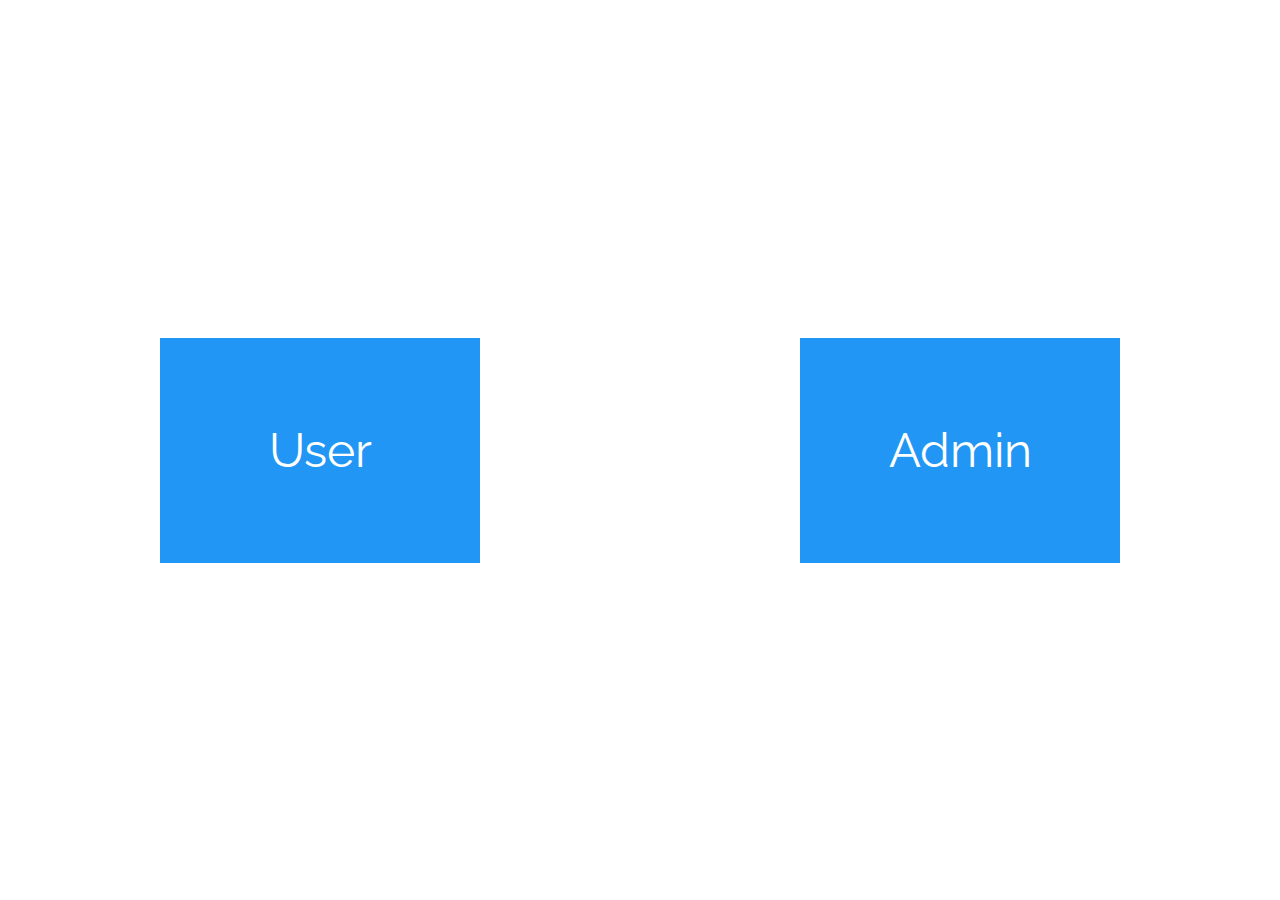
<file: index.html>
<!DOCTYPE html>
<html lang="en">
<head>
    <meta charset="UTF-8">
    <meta name="viewport" content="width=device-width, initial-scale=1.0">
    <meta http-equiv="X-UA-Compatible" content="ie=edge">
    <link rel="stylesheet" href="./css/index.css">
    <title>Start</title>
</head>
    <body>
        <div id="container">
            <a href="./pages/user.html">
                User
            </a>
            <a href="./pages/admin.html">
                Admin
            </a>
        </div>
    </body>
</html>
</file>
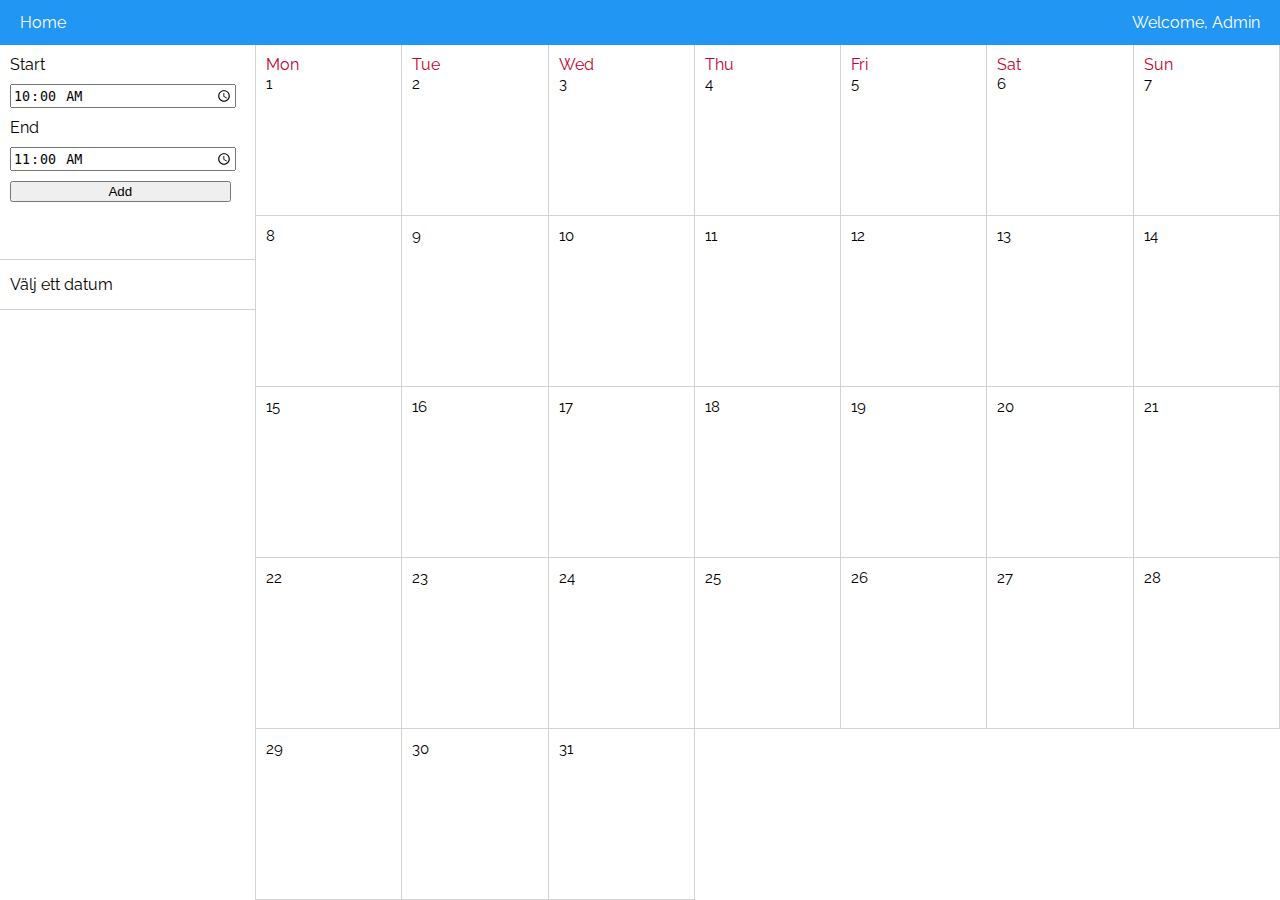
<file: pages/admin.html>
<!DOCTYPE html>
<html lang="en">
<head>
    <meta charset="UTF-8">
    <meta name="viewport" content="width=device-width, initial-scale=1.0">
    <meta http-equiv="X-UA-Compatible" content="ie=edge">
    <link rel="stylesheet" href="../css/main.css">
    <title>Admin</title>
</head>
<body>
    <header>
        <nav>
            <a href="../index.html">Home</a>
        </nav>
        <span>Welcome, Admin</span>
    </header>

    <main class="master-grid">
        <aside class="side-grid">
            <div id="addDate" class="add-date-menu">
                <form>
                    <label for="start">Start</label>
                    <input required value="10:00" id="start" type="time">
                        
                    <label for="end">End</label>
                    <input required value="11:00" id="end" type="time">
                    
                    <input type="submit" value="Add">
                </form>
            </div>
            <div id="dateDetails" class="details">
                <div class="date-container">
                    <p>Välj ett datum</p>
                </div>
            </div>
        </aside>

        <div id="calendar" class="cal-grid">
            <div class="item">
                <p class="weekday">Mon</p>
                <p class="date">1</p>
            </div>
            <div class="item">
                <p class="weekday">Tue</p>
                <p class="date">2</p>
            </div>
            <div class="item">
                <p class="weekday">Wed</p>
                <p class="date">3</p>
            </div>
            <div class="item">
                <p class="weekday">Thu</p>
                <p class="date">4</p>
            </div>
            <div class="item">
                <p class="weekday">Fri</p>
                <p class="date">5</p>
            </div>
            <div class="item">
                <p class="weekday">Sat</p>
                <p class="date">6</p>
            </div>
            <div class="item">
                <p class="weekday">Sun</p>
                <p class="date">7</p>
            </div>
            <div class="item">
                <p class="date">8</p>
            </div>
            <div class="item">
                <p class="date">9</p>
            </div>
            <div class="item">
                <p class="date">10</p>
            </div>
            <div class="item">
                <p class="date">11</p>
            </div>
            <div class="item">
                <p class="date">12</p>
            </div>
            <div class="item">
                <p class="date">13</p>
            </div>
            <div class="item">
                <p class="date">14</p>
            </div>
            <div class="item">
                <p class="date">15</p>
            </div>
            <div class="item">
                <p class="date">16</p>
            </div>
            <div class="item">
                <p class="date">17</p>
            </div>
            <div class="item">
                <p class="date">18</p>
            </div>
            <div class="item">
                <p class="date">19</p>
            </div>
            <div class="item">
                <p class="date">20</p>
            </div>
            <div class="item">
                <p class="date">21</p>
            </div>
            <div class="item">
                <p class="date">22</p>
            </div>
            <div class="item">
                <p class="date">23</p>
            </div>
            <div class="item">
                <p class="date">24</p>
            </div>
            <div class="item">
                <p class="date">25</p>
            </div>
            <div class="item">
                <p class="date">26</p>
            </div>
            <div class="item">
                <p class="date">27</p>
            </div>
            <div class="item">
                <p class="date">28</p>
            </div>
            <div class="item">
                <p class="date">29</p>
            </div>
            <div class="item">
                <p class="date">30</p>
            </div>
            <div class="item">
                <p class="date">31</p>
            </div>
        </div>
    </main>

    <script src="../js/app.admin.js"></script>
</body>
</html>
</file>
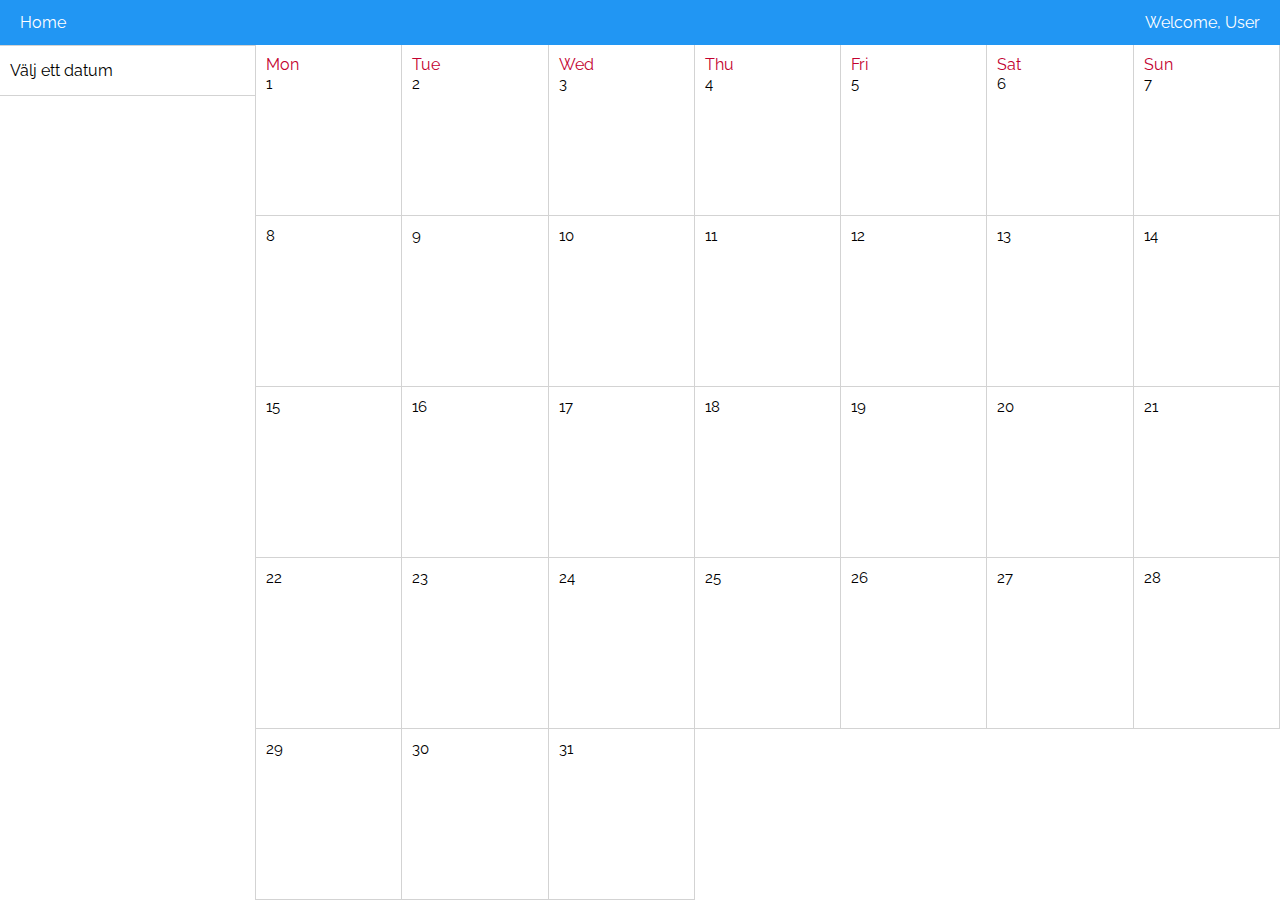
<file: pages/user.html>
<!DOCTYPE html>
<html lang="en">
<head>
    <meta charset="UTF-8">
    <meta name="viewport" content="width=device-width, initial-scale=1.0">
    <meta http-equiv="X-UA-Compatible" content="ie=edge">
    <link rel="stylesheet" href="../css/main.css">
    <title>User</title>
</head>
<body>
    <header>
        <nav>
            <a href="../index.html">Home</a>
        </nav>
        <span>Welcome, User</span>
    </header>

    <main class="master-grid">
        <aside class="side-grid user">
            <div id="dateDetails" class="details">
                <div class="date-container">
                    <p>Välj ett datum</p>
                </div>
            </div>
        </aside>

        <div id="calendar" class="cal-grid">
            <div class="item">
                <p class="weekday">Mon</p>
                <p class="date">1</p>
            </div>
            <div class="item">
                <p class="weekday">Tue</p>
                <p class="date">2</p>
            </div>
            <div class="item">
                <p class="weekday">Wed</p>
                <p class="date">3</p>
            </div>
            <div class="item">
                <p class="weekday">Thu</p>
                <p class="date">4</p>
            </div>
            <div class="item">
                <p class="weekday">Fri</p>
                <p class="date">5</p>
            </div>
            <div class="item">
                <p class="weekday">Sat</p>
                <p class="date">6</p>
            </div>
            <div class="item">
                <p class="weekday">Sun</p>
                <p class="date">7</p>
            </div>
            <div class="item">
                <p class="date">8</p>
            </div>
            <div class="item">
                <p class="date">9</p>
            </div>
            <div class="item">
                <p class="date">10</p>
            </div>
            <div class="item">
                <p class="date">11</p>
            </div>
            <div class="item">
                <p class="date">12</p>
            </div>
            <div class="item">
                <p class="date">13</p>
            </div>
            <div class="item">
                <p class="date">14</p>
            </div>
            <div class="item">
                <p class="date">15</p>
            </div>
            <div class="item">
                <p class="date">16</p>
            </div>
            <div class="item">
                <p class="date">17</p>
            </div>
            <div class="item">
                <p class="date">18</p>
            </div>
            <div class="item">
                <p class="date">19</p>
            </div>
            <div class="item">
                <p class="date">20</p>
            </div>
            <div class="item">
                <p class="date">21</p>
            </div>
            <div class="item">
                <p class="date">22</p>
            </div>
            <div class="item">
                <p class="date">23</p>
            </div>
            <div class="item">
                <p class="date">24</p>
            </div>
            <div class="item">
                <p class="date">25</p>
            </div>
            <div class="item">
                <p class="date">26</p>
            </div>
            <div class="item">
                <p class="date">27</p>
            </div>
            <div class="item">
                <p class="date">28</p>
            </div>
            <div class="item">
                <p class="date">29</p>
            </div>
            <div class="item">
                <p class="date">30</p>
            </div>
            <div class="item">
                <p class="date">31</p>
            </div>
        </div>
    </main>

    <script src="../js/app.user.js"></script>
</body>
</html>
</file>
<file: css/index.css>
@import url('https://fonts.googleapis.com/css?family=Raleway');

body,a,a:visited {
    margin: 0; 
    padding: 0; 
    color: #000; 
    text-decoration: none; 
    font-family: 'Raleway', sans-serif; 
}

#container {
    width: 100vw; 
    height: 100vh; 
    display: flex; 
    justify-content: space-around; 
    align-items: center; 
    flex-wrap: wrap; 
}

#container a {
    margin: 10px; 
    height: 25%; 
    width: 25%; 
    min-width: 200px; 
    display: flex; 
    justify-content: center;
    align-items: center; 
    font-size: 3em;
    color: white; 
    background: #2196f4; 
}
</file>
<file: css/main.css>
@import url('https://fonts.googleapis.com/css?family=Raleway');

body, p, a {
    margin: 0;
    font-family: 'Raleway', sans-serif;
    text-decoration: none;   
}

header {
    width: 100%; 
    min-height: 5vh;
    display: flex; 
    justify-content: space-between;
    align-items: center; 
    background: #2196F3; 
    color: #fff; 
}

header a, header span {
    margin: 0 20px;
    color: #fff;  
}

.master-grid {
    display: grid; 
    grid-template-columns: 20% auto;
    height: 95vh; 
}

.side-grid {
    display: grid; 
    grid-template-rows: 25% auto;  
    border-right: 1px solid lightgray;
    overflow: hidden; 
}

/* 
Changes side grid to have one 100% row since 
the 'add date' section is not visible for user */ 
.side-grid.user {
    grid-template-rows: 100%; 
}

.cal-grid {
    display: grid; 
    grid-template-columns: repeat(7, 1fr);
    grid-template-rows: repeat(5, 1fr); 
    grid-gap: 0px; 
}

.add-date-menu input {
    display: block;
    margin: 10px 0; 
    width: 90%; 
}

.details {
    border-top: 1px solid lightgray;
    overflow: scroll; 
}

.details p {
    margin: 5px 0; 
}

.details .date-container {
    padding: 10px; 
    border-bottom: 1px solid lightgray; 
}

.item {
    border-bottom: 1px solid lightgray; 
    border-right: 1px solid lightgray; 
}

.item.selected {
    background: lightgray; 
}

.item, .add-date-menu {
    padding: 10px 0 10px 10px; 
}

.weekday {
    color: #c30130; 
}

.date {
    display: inline-block;
    font-size: 15px; 
}

@media (max-width: 740px) {
    .master-grid {
        grid-template-columns: 100%;
        grid-template-rows: 40% auto; 
    }
    .cal-grid {
        border-top: 1px solid lightgray; 
    }
    .side-grid {
        grid-template-rows: 40px auto; 
    }

    .add-date-menu {
        text-align: center; 
    }

    .add-date-menu form input {
        display: inline-block;
        margin: 0 10px; 
        width: initial; 
        vertical-align: middle; 
    }

    .details {
        text-align: center; 
    }

    .details .date-container {
        display: flex;
        justify-content: space-around;
    }

    .details .date-container p {
        display: inline-block; 
    }
}

/* For landscape mobile view */ 
@media (max-height: 375px) {
    .side-grid {
        grid-template-rows: 45% auto; 
    }
}
</file>
